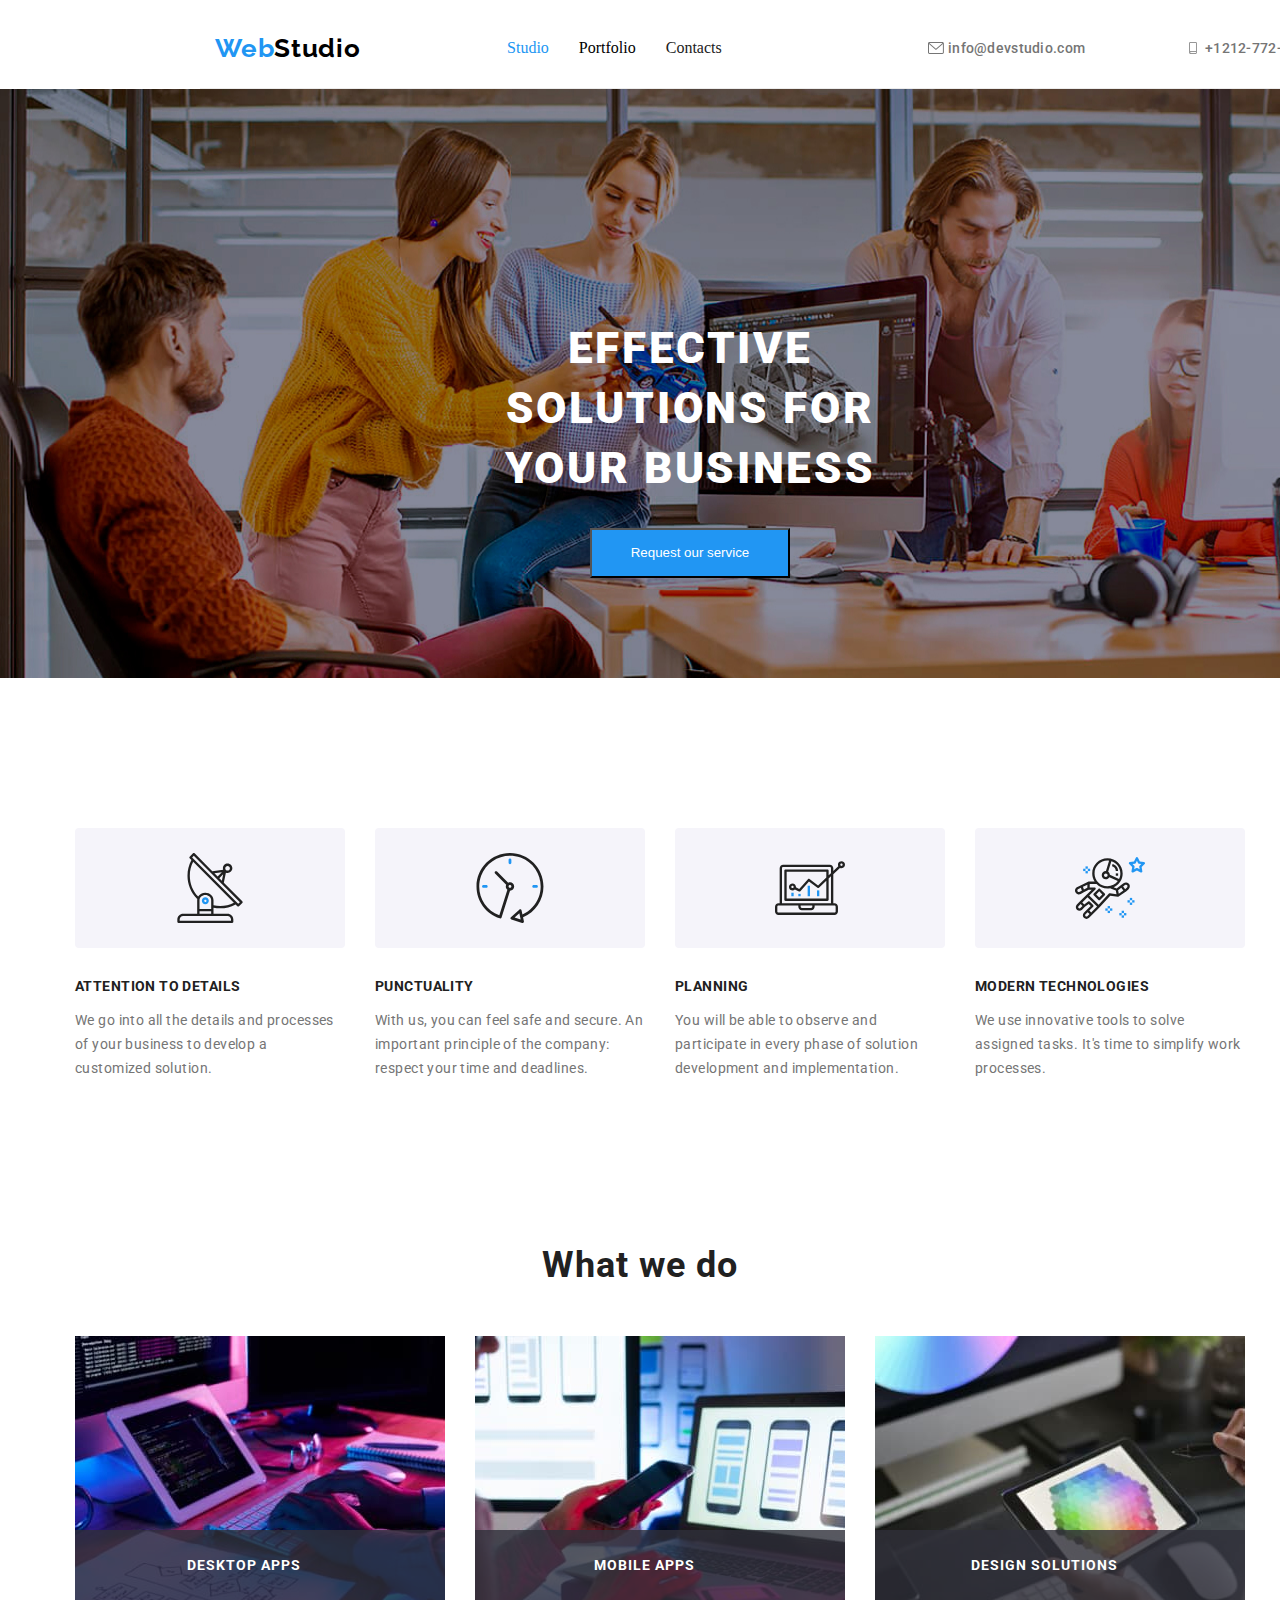
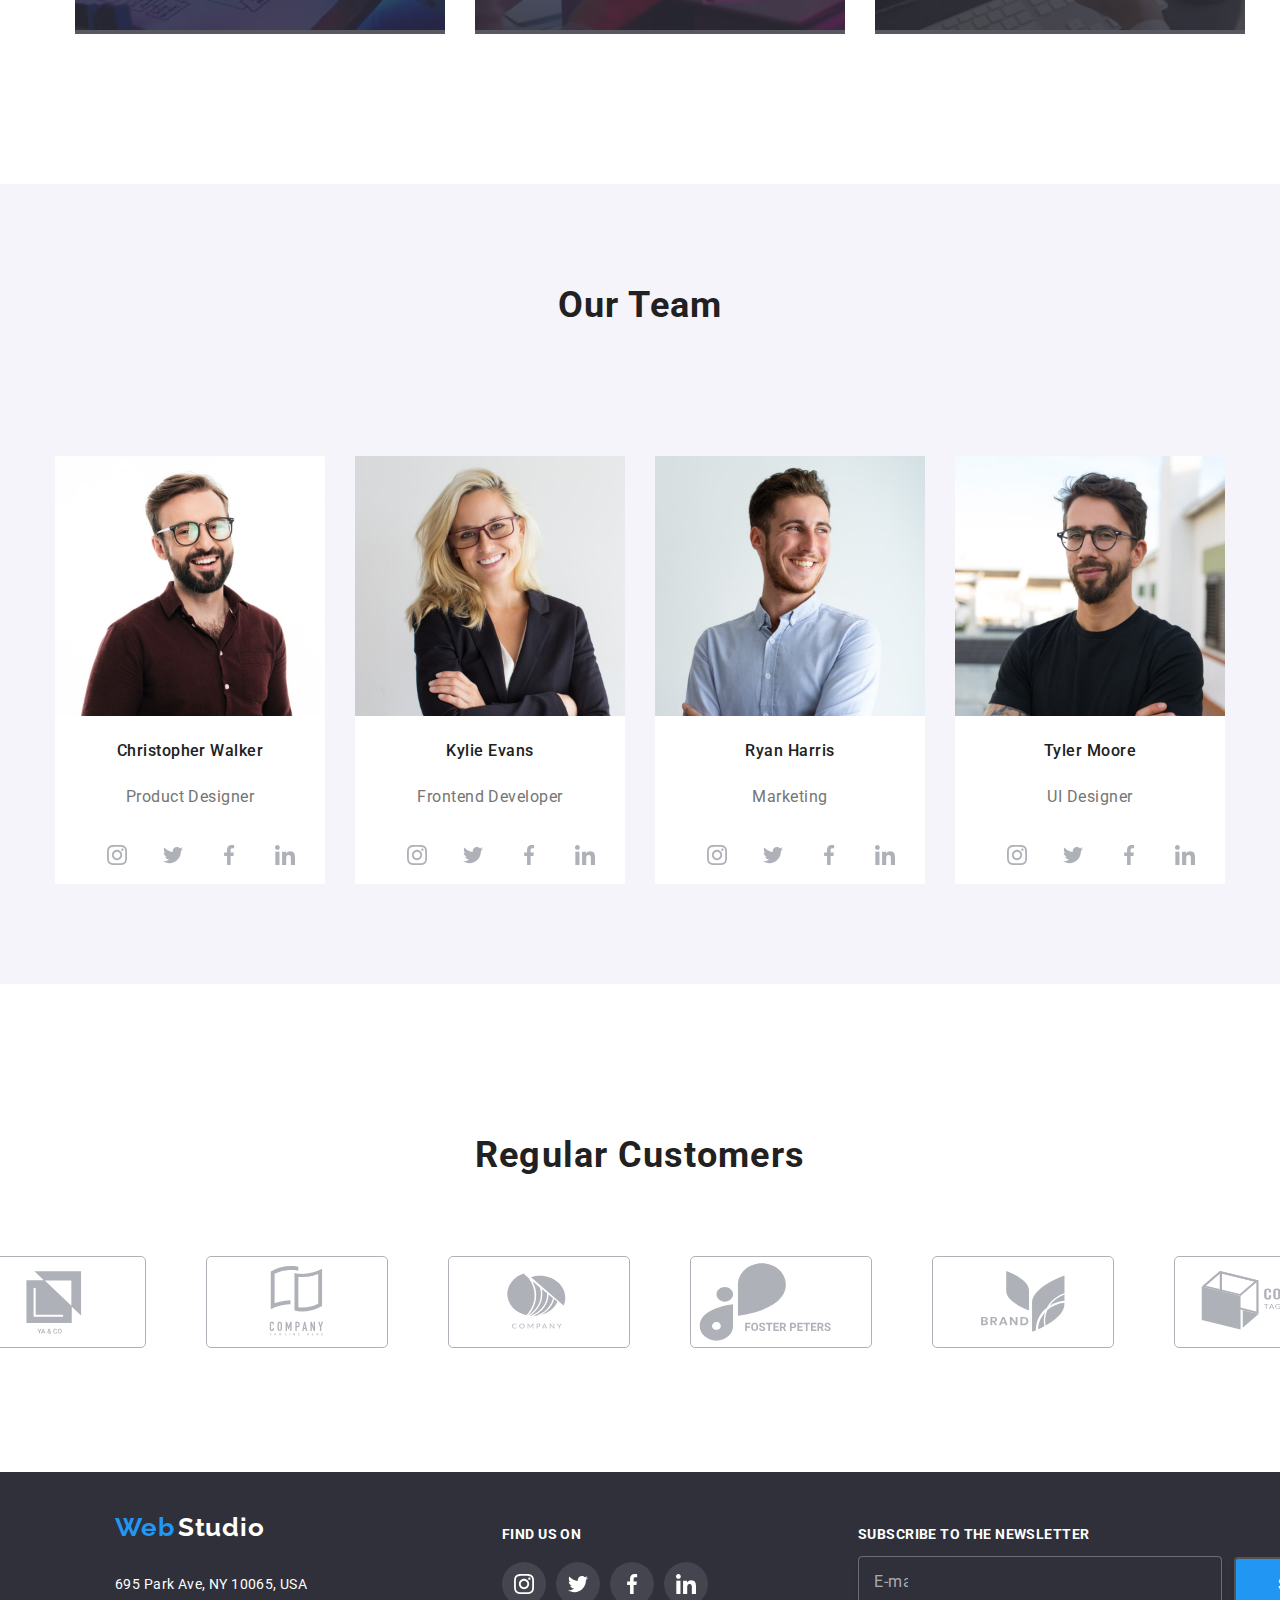
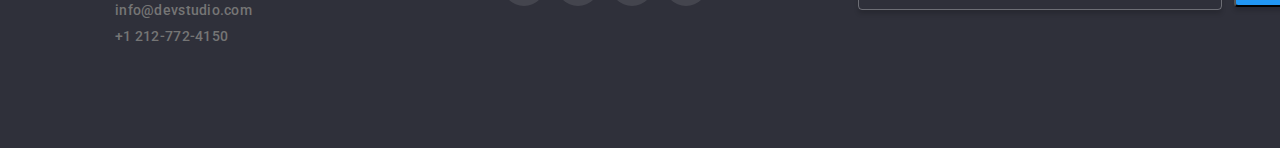
<file: index.html>
<!DOCTYPE html>
<html lang="en">
<head>
    <meta charset="UTF-8">
    <meta name="viewport" content="width=device-width, initial-scale=1.0">
    <title>Studio</title>
    <link rel="preconnect" href="https://fonts.googleapis.com">
    <link rel="preconnect" href="https://fonts.gstatic.com" crossorigin>
    <link href="https://fonts.googleapis.com/css2?family=Raleway:wght@700&family=Roboto:wght@400;500;700;900&display=swap" rel="stylesheet">
    <link rel="stylesheet" href="css/style.css" />
</head>
<body>
   
    <header class="global-header">
        <a class="logo" href="#"
      ><span class="logo-first">Web</span>
    <span class="logo-second">Studio</span></a>
    
       <div class="nav-container">
        <nav class="main-navigation">
            <ul>
                <li><a  href="index.html" class="nav-link current">Studio</a></li>
                <li><a  href="portofolio.html" class="nav-link">Portfolio</a></li>
                <li><a  href="Contacts"class="contact">Contacts</a></li>
            </ul>
        </nav>
        <div >
            <ul class="info-container">
               <div class="style-info">
                <svg class="icon-info">
                    <use href="./symbol-defs.svg#icon-envelope-hover"/>
                </svg>
          <li><a class="info" href="info@devstudio.com" target="_blank">info@devstudio.com</a>
               </div>
            <div class="style-info">
                <svg class="icon-info">
                    <use href="./symbol-defs.svg#icon-smartphone"/>
                </svg>
               <li><a class="info" href="tel:+1212-772-4150">+1212-772-4150</a></li>
            </div>
          </ul>
        </div>
       </div>
    </header>
    <main>
        <section class="sectionone">
            <h1>EFFECTIVE SOLUTIONS FOR YOUR BUSINESS</h1>
            <button data-modal-open class="button-request" type="button">Request our service</button>
        </section>
        <section >
           <ul class="section-second">
            
            <li>
               <div class="feature">
                <svg class="icon">
                    <use href="./symbol-defs.svg#icon-antenna-1"/>
                 </svg>
               </div>
                <div class="feature-text">
                    <h3>ATTENTION TO DETAILS
                    </h3>
                    <p>We go into all the details and processes of your business to develop a customized solution.</p>
                </div>
            </li>
            <li>
                <div class="feature">
                    <svg class="icon">
                        <use href="./symbol-defs.svg#icon-clock-1"/>
                     </svg>
                </div>
                <div class="feature-text">
                    <h3>PUNCTUALITY</h3>
                <p>With us, you can feel safe and secure. An important principle of the company: respect your time and deadlines.</p>
                </div>
            </li>
           <li>
            <div class="feature">
                <svg class="icon">
                    <use href="./symbol-defs.svg#icon-diagram-1"/>
                 </svg>
            </div>
            <div class="feature-text">
                <h3>PLANNING</h3>
            <p>You will be able to observe and participate in every phase of solution development and implementation.</p>
            </div>
           </li>
            <li>
                <div class="feature">
                    <svg class="icon">
                        <use href="./symbol-defs.svg#icon-astronaut-1"/>
                     </svg>
                </div>
                <div class="feature-text">
                    <h3>MODERN TECHNOLOGIES</h3>
                <p>We use innovative tools to solve assigned tasks. It's time to simplify work processes.</p>
                </div>
            </li>
           </ul>
        </section>
        <section>
            <h2>
                What we do </h2>
            <ul class="section-third" >
               <li>
                <div class="thumb">
                    <img src="./images/images1.jpg" alt="Using the computer" width="370"; height="294";/>
                    <p class="label">DESKTOP APPS</p>
                </div>
               </li> 
                <li>
                    <div class="thumb">
                        <img src="./images/images2.jpg" alt="Using the phone" width="370"; height= "294";/>
                        <p class="label">
                            MOBILE APPS
                        </p>
                    </div>
                </li>
               <li> 
                <div class="thumb">
                    <img src="./images/images3.jpg" alt="Uning the tablet" width= "370"; height= "294";/>
                    <p class="label">
                        DESIGN SOLUTIONS
                    </p>
                </div>
               </li>
            </ul>
        </section>
        <section >
           <div class="section-fourth-team">
            <h2 class="section-team">
                Our Team
            </h2>
            <ul class="section-fourth">
               <div class="team">
                <li><img src="./images/Christopher.jpg" alt="Christopher"  width="270";  height="260";/> 
                    <div class="team-text">
                        <h4>Christopher Walker</h4>
                     <h5>Product Designer</h5>
                    </div>
                     <div class="social">
                       <a href="">
                        <svg class="social-networks"> 
                            <use href="./symbol-defs.svg#icon-instagram-2-2" />
                         </svg>
                       </a>
                        <a href="">
                            <svg class="social-networks">
                                <use href="./symbol-defs.svg#icon-twitter-1" />
                             </svg>
                        </a>
                         <a href="">
                            <svg class="social-networks" >
                                <use href="./symbol-defs.svg#icon-facebook-1" />
                             </svg>
                         </a>
                         <a href="">
                            <svg class="social-networks"> 
                                <use href="./symbol-defs.svg#icon-linkedin-1" />
                             </svg>
                         </a>
               </div>
                     </div>
                    </li>
               <div class="team">
                <li>
                    <img src="./images/Kylie.jpg" alt="Kylie"  width="270" ; height="260" ; />
                    <h4>Kylie Evans</h4>
                   <h5>Frontend Developer</h5>
                   <div class="social">
                    <a href="">
                        <svg class="social-networks"> 
                            <use href="./symbol-defs.svg#icon-instagram-2-2" />
                         </svg>
                       </a>
                        <a href="">
                            <svg class="social-networks">
                                <use href="./symbol-defs.svg#icon-twitter-1" />
                             </svg>
                        </a>
                         <a href="">
                            <svg class="social-networks" >
                                <use href="./symbol-defs.svg#icon-facebook-1" />
                             </svg>
                         </a>
                         <a href="">
                            <svg class="social-networks"> 
                                <use href="./symbol-defs.svg#icon-linkedin-1" />
                             </svg>
                         </a>

                 </div>
                   </li>
               </div>
                <div class="team">
                    <li>
                        <img src="./images/Ryan.jpg" alt="Ryan"  width="270" ; height="260";/>
                        <h4>Ryan Harris</h4>
                        <h5>Marketing</h5>
                        <div class="social">
                            <a href="">
                                <svg class="social-networks"> 
                                    <use href="./symbol-defs.svg#icon-instagram-2-2" />
                                 </svg>
                               </a>
                                <a href="">
                                    <svg class="social-networks">
                                        <use href="./symbol-defs.svg#icon-twitter-1" />
                                     </svg>
                                </a>
                                 <a href="">
                                    <svg class="social-networks" >
                                        <use href="./symbol-defs.svg#icon-facebook-1" />
                                     </svg>
                                 </a>
                                 <a href="">
                                    <svg class="social-networks"> 
                                        <use href="./symbol-defs.svg#icon-linkedin-1" />
                                     </svg>
                                 </a>
                         </div>
                        </li>
                </div>
                <div class="team">
                    <li>
                        <img src="./images/Tyler.jpg" alt="Tyler" width="270"; height="260"; />
                        <h4>Tyler Moore</h4>
                        <h5>UI Designer</h5>
                        <div class="social">
                            <a href="#" target="_blank">
                                <svg class="social-networks"> 
                                    <use href="./symbol-defs.svg#icon-instagram-2-2" />
                                 </svg>
                               </a>
                                <a href="#"target="_blank">
                                    <svg class="social-networks">
                                        <use href="./symbol-defs.svg#icon-twitter-1" />
                                     </svg>
                                </a>
                                 <a href="#"target="_blank">
                                    <svg class="social-networks" >
                                        <use href="./symbol-defs.svg#icon-facebook-1" />
                                     </svg>
                                 </a>
                                 <a href="#"target="_blank">
                                    <svg class="social-networks"> 
                                        <use href="./symbol-defs.svg#icon-linkedin-1" />
                                     </svg>
                                 </a>
                                
                         </div>
                        </li>
                </div>
            </ul>
           </div>
        </section>
        <section>
            <h2>
                Regular Customers
            </h2>
            <ul class="regular">
               <li>
                <a  class="regular-hover" href="#" target="_blank">
                    <svg class="regular-customer">
                        <use href="./symbol-defs.svg#icon-Logo" />
                    </svg>
                </a>
               </li>
                <li>
                    <a class="regular-hover" href="#" target="_blank">
                        <svg class="regular-customer">
                            <use href="./symbol-defs.svg#icon-Logo-2" />
                        </svg>
                    </a>
                </li>
                <li>
                    <a class="regular-hover" href="#"target="_blank">
                        <svg class="regular-customer" >
                            <use href="./symbol-defs.svg#icon-Logo-3" />
                        </svg>
                       </a>
                </li>
                <li>
                    <a class="regular-hover" href="#"target="_blank">
                        <svg class="regular-customer">
                            <use href="./symbol-defs.svg#icon-group" />
                        </svg>
                    </a>
                </li>
                <li>
                    <a class="regular-hover" href="#"target="_blank">
                        <svg class="regular-customer">
                            <use href="./symbol-defs.svg#icon-Logo-4" />
                        </svg>
                    </a>
                </li>
                <li>
                    <a class="regular-hover" href="#"target="_blank">
                        <svg class="regular-customer">
                            <use href="./symbol-defs.svg#icon-Logo-5" />
                        </svg>
                    </a>
                </li>
            </ul>
        </section>
        
       
    </main>
    <footer class="footer-style">
        <div class="footer-container">
            <div class="footer-section1">
                <a class="logo" href="#"><span class="logo-first">Web</span>
                    <span class="logo-third">Studio</span></a>
                     <div class="footer-details">
                        <address>
                            <ul class="footer-info">
                                <li> 695 Park Ave, NY 10065, USA</li>
                                <li> <a class="info" href="info@devstudio.com">info@devstudio.com</a></li>
                                <li><a class="info" href="tel:+1 212-772-4150">+1 212-772-4150 </a></li>
                            </ul>
                           
                        </address>
                     </div>
            </div>
            <div class="footer-section2">
                <h3>
                    FIND US ON
                </h3>
           <div class="footer-svg">
            <a href="#" target="_blank">
                <svg width="20" height="20"> 
                    <use href="./symbol-defs.svg#icon-instagram-2" />
                 </svg>
            </a>
            <a href="#" target="_blank">
                <svg width="20" height="20">
                    <use href="./symbol-defs.svg#icon-twitter-1" />
                 </svg>
            </a>
            <a href="#" target="_blank">
                <svg width="20" height="20" >
                    <use href="./symbol-defs.svg#icon-facebook-1" />
                 </svg>
            </a>
            <a href="#" target="_blank" >
                <svg width="20" height="20"> 
                    <use href="./symbol-defs.svg#icon-linkedin-1" />
                 </svg>
            </a>
           </div>
            </div>
            <div class="subscribe">
                <h3>Subscribe to the newsletter</h3>
             <div class="section-subscribe">
                <label class="label-subscribe" for="e-mail"></label>
             </div>
               <div class="subscribe-input"> 
                <input class="text-subscribe" type="text" name="e-mail" id="e-mail" placeholder="   E-mail"/>
        
            </div>
             
            </div>
            <div class="button-subscribe-style">
                <button class="button-subscribe" type="button" >Subscribe 
                    <svg  class="icon-send">
                    <use href="./symbol-defs.svg#icon-send" />
                </svg></button>
              
            </div>
        </div>
    </footer>
    <!--Request our service Modal-->
    <div class="modal is-hidden" data-modal>
        
        <div class="modal-content">
            <h4>Leave your information and we'll call you back</h4>
             <svg class="close-btn" data-modal-close>
              <use href="./symbol-defs.svg#icon-close" />
             </svg>
             <form action="" method="get" autocomplete="off" class="contact-form">
           <div class="form-section">
            <label class="form-label" for="name">Name</label>
           <div class="input-container">
            <input class="text-field" type="text" name="name" id="name" Request/>
            <svg width="18" height="18">
                <use href="./symbol-defs.svg#icon-person"></use>
            </svg>
           </div>
           </div>
           <div class="form-section">
            <label class="form-label" for="Telephone">Telephone</label>
            <div class="input-container">
                <input class="text-field" type="number" name="Telephone" id="Telephone" />
            <svg width="18" height="18">
              <use href="./symbol-defs.svg#icon-phone"></use>
            </svg>
            </div>
           </div>
           <div class="form-section">
            <label class="form-label" for="E-mail">E-mail</label>
            <div class="input-container">
                <input class="text-field" type="text" name="E-mail" id="E-mail"/>
            <svg width="18" height="18">
                <use href="./symbol-defs.svg#icon-email"></use>
            </svg>
            </div>
           </div>
           <div class="input-container">
            <label class="form-label" for="Comments">Comments</label>
            <textarea placeholder="Enter the text"></textarea>
           </div>
           <div class="input-container terms-and-conditions-container">
            <input class="terms-and-conditions-check"
              type="checkbox"
              name="terms-and-conditions-check"
              id="terms-and-conditions-check"
              value="Checked"
            />
            <label
              class="terms-and-conditions-label"
              for="terms-and-conditions-check"
            >
              <svg class="icon-checkbox">
                <use href="./symbol-defs.svg#icon-checkbox"></use>
              </svg>
              <span>
                I agree with the letter and accept the
                <a href="#">Terms and Conditions</a>
              </span>
            </label>
          </div>
             <button class="button-send" type="button">Send</button>
            
             </form>
        </div> 
        
   </div>
    <script src="./js/modal.js">

    </script>
</body>
</html>
</file>
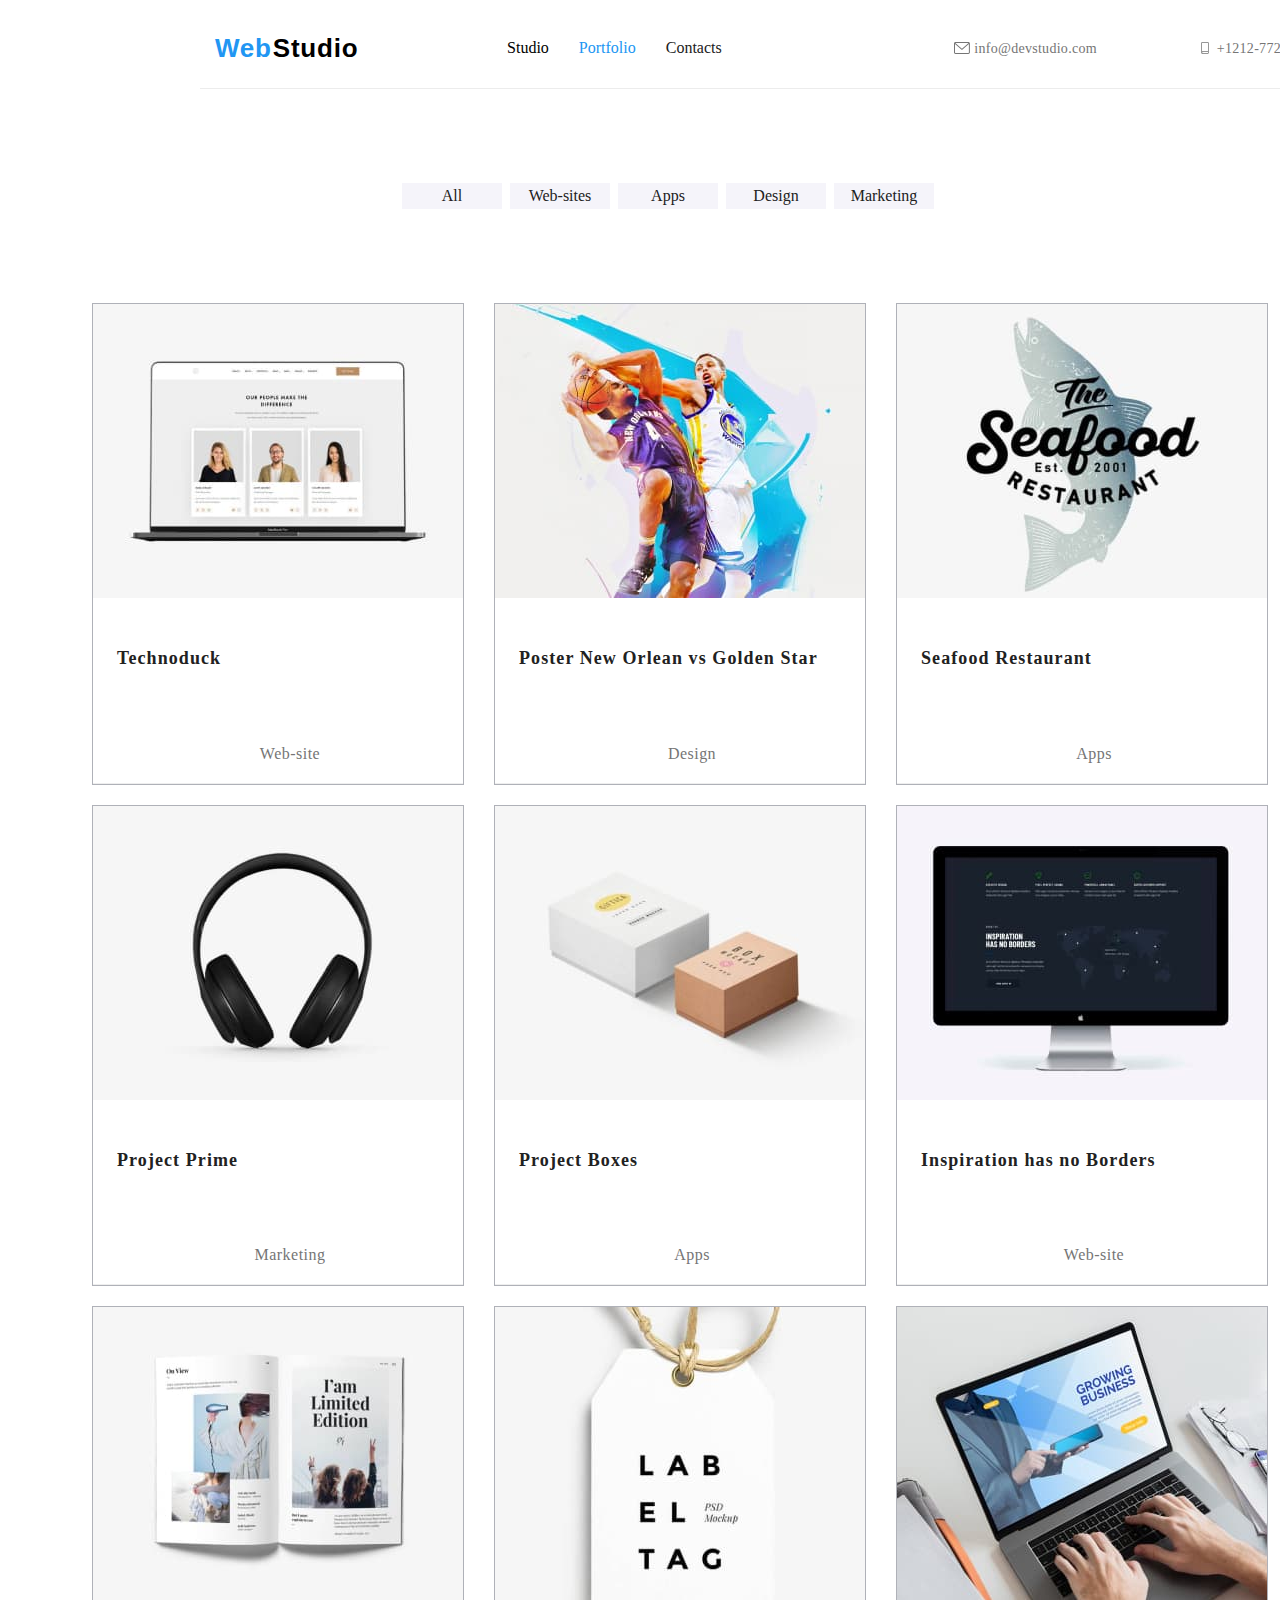
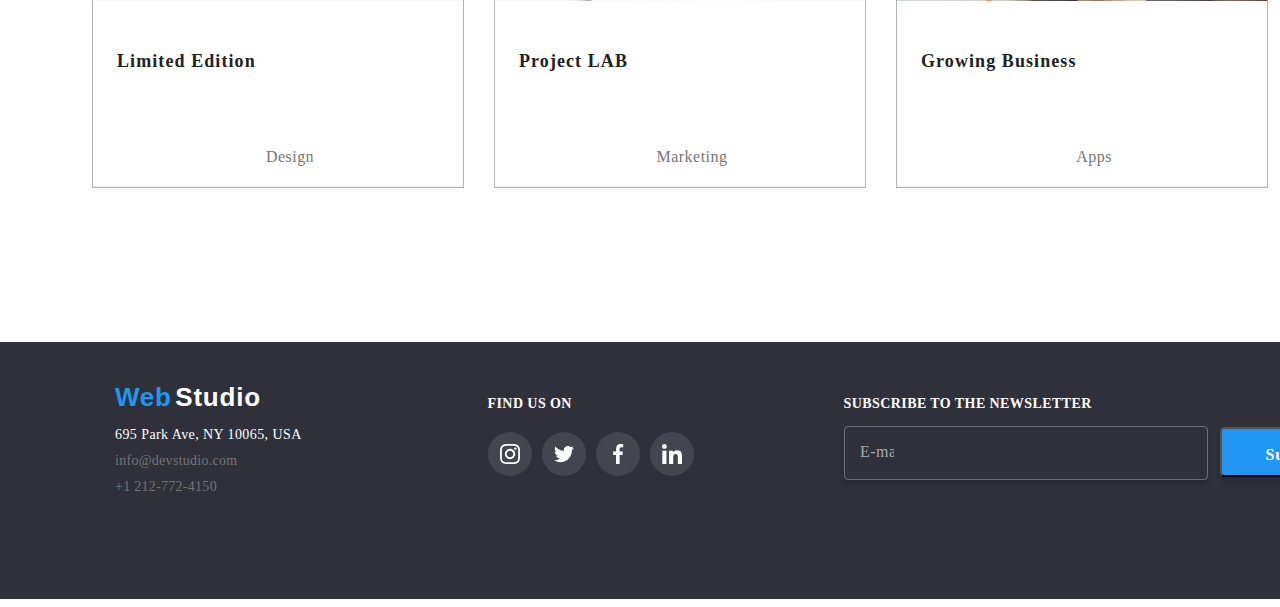
<file: portofolio.html>
<!DOCTYPE html>
<html lang="en">
<head>
    <meta charset="UTF-8">
    <meta name="viewport" content="width=device-width, initial-scale=1.0">
    <title>Portofolio</title>
    <link rel="stylesheet" href="css/style.css" />
</head>
<body>
    <header class="global-header">
            <a class="logo" href="#"
      ><span class="logo-first">Web</span>
    <span class="logo-second">Studio</span></a>
    
       <div class="nav-container">
        <nav class="main-navigation">
            <ul>
                <li><a  href="index.html" class="nav-link">Studio</a></li>
                <li><a  href="portofolio.html" class="nav-link current">Portfolio</a></li>
                <li><a  href="Contacts"class="contact">Contacts</a></li>
            </ul>
        </nav>
        <div >
            <ul class="info-container">
            <div class="style-info">
                <svg class="icon-info">
                    <use href="./symbol-defs.svg#icon-envelope"/>
                </svg>
              <li><a class="info" href="info@devstudio.com" target="_blank">info@devstudio.com</a>
            </div>
           <div class="style-info">
            <svg class="icon-info">
                <use href="./symbol-defs.svg#icon-smartphone"/>
            </svg>
           <li><a class="info" href="tel:+1212-772-4150">+1212-772-4150</a></li>
           </div>
          </ul>
        </div>
       </div>
    
    </header>
    <main>
        
            <div class="portofolio">
                <ul class="buttons-portofolio">
                    <li><button class="buttons" type="button">All</button></li>
                    <li><button  class="buttons"type="button">Web-sites</button></li>
                    <li><button  class="buttons"type="button">Apps</button></li>
                    <li><button  class="buttons"type="button">Design</button></li>
                    <li><button  class="buttons"type="button">Marketing</button></li>
                </ul>
            
            
            <section >
                    
                      <ul class="images">
                       
                        <li>
                            <div class="portofolio-card">
                              <div class="box">
                                <img src="./images/Web-site-1.jpg" alt="Technoduck" width="370"; height="294"; />
                                <div class="overlay">
                                 <p>
                                    Technoduck is a state-of-the-art coronavirus distribution platform. Companies use this platform for digital espionage and attacks on competitors' secure servers.
                                
                                 </p>
                                </div>
                              </div>
                                <div class="portofolio-text">
                                    <h6>Technoduck</h6>
                                <h5>Web-site</h5>
                                </div>
                            </div>
                           <div>
                
                        </li>
                        <li>
                            <div class="portofolio-card">
                                <div class="box">
                                    <img src="./images/Design-1.jpg" alt="Poster New Orlean vs Golden Star" width="370"; height="294"; />
                                    <div class="overlay"> </div>
                                </div>
                            <div class="portofolio-text">
                                <h6> Poster New Orlean vs Golden Star </h6>
                            <h5>Design</h5>
                            </div>
                            </div>
                        </li>
                    
                        <li>
                           <div class="portofolio-card">
                           <div class="box"> <img src="./images/Apps-1.jpg" alt="Seafood Restaurant" width="370"; height="294"; />
                            <div class="overlay"> </div>
                        </div>
                            <div class="portofolio-text">
                                <h6>Seafood Restaurant</h6>
                            <h5>Apps</h5>
                            </div>
                           </div>
                        </li>
                        <li>
                            <div class="portofolio-card">
                            <div class="box">
                                <img src="./images/Marketing-1.jpg" alt="Project Prime" width="370"; height="294"; />
                                <div class="overlay"> </div>
                            </div>
                            <div class="portofolio-text">
                             <h6>Project Prime</h6>
                             <h5>Marketing</h5>
                            </div>
                            </div>
                         </li>
                     
                         <li>
                             <div class="portofolio-card">
                                <div class="box">
                                    <img src="./images/Apps-2.jpg" alt="Project Boxes" width="370"; height="294"; />
                                    <div class="overlay"> </div>
                                </div>
                             <div class="portofolio-text">
                                 <h6>Project Boxes</h6>
                             <h5>Apps</h5>
                             </div>
                             </div>
                         </li>
                     
                         <li>
                             <div class="portofolio-card">
                                <div class="box">
                                    <img src="./images/Web-site-2.jpg" alt="Inspiration has no Borders" width="370"; height="294"; />
                                    <div class="overlay"> </div>
                                </div>
                             <div class="portofolio-text">
                                 <h6>Inspiration has no Borders</h6>
                             <h5>Web-site</h5>
                             </div>
                             </div>
                         </li>
                         <li>
                            <div class="portofolio-card">
                                <div class="box">
                                    <img src="./images/Design-2.jpg" alt="Limited Edition" width="370"; height="294"; />
                                    <div class="overlay"> </div>
                                </div>
                           <div class="portofolio-text">
                            <h6>Limited Edition</h6>
                            <h5>Design</h5>
                           </div>
                            </div>
                        </li>
                   
                        <li>
                           <div class="portofolio-card">
                            <div class="box">
                                <img src="./images/Marketing-2.jpg" alt="Project LAB"  width="370"; height="294"; />
                                <div class="overlay"> </div>
                            </div>
                            <div class="portofolio-text">
                                <h6>Project LAB</h6>
                            <h5>Marketing</h5>
                            </div>
                           </div>
                        </li> 
                   
                        <li>
                            <div class="portofolio-card">
                                <div class="box">
                                    <img src="./images/Apps-3.jpg" alt="Growing Business"  width="370"; height="294"; />
                                    <div class="overlay"> </div>
                                </div>
                            <div class="portofolio-text">
                                <h6>Growing Business</h6>
                            <h5>Apps</h5>
                            </div>
                            </div>
                        </li>
                      </ul>
                  
            </section>
            </div>
    </main>
    <footer class="footer-style">
        <div class="footer-container">
            <div class="footer-section1">
                <a class="logo" href="#"><span class="logo-first">Web</span>
                    <span class="logo-third">Studio</span></a>
                      <address>
                          <ul class="footer-info">
                              <li> 695 Park Ave, NY 10065, USA</li>
                              <li> <a class="info" href="info@devstudio.com">info@devstudio.com</a></li>
                              <li><a class="info" href="tel:+1 212-772-4150">+1 212-772-4150 </a></li>
                          </ul>
                         
                      </address>
            </div>
            <div class="footer-section2">
                <h3>
                    FIND US ON
                </h3>
           <div class="footer-svg">
            <a href="">
                <svg width="20" height="20"> 
                    <use href="./symbol-defs.svg#icon-instagram-2" />
                 </svg>
            </a>
            <a href="">
                <svg width="20" height="20">
                    <use href="./symbol-defs.svg#icon-twitter-1" />
                 </svg>
            </a>
            <a href="">
                <svg width="20" height="20" >
                    <use href="./symbol-defs.svg#icon-facebook-1" />
                 </svg>
            </a>
            <a href="">
                <svg width="20" height="20"> 
                    <use href="./symbol-defs.svg#icon-linkedin-1" />
                 </svg>
            </a>
           </div>
            </div>
            <div class="subscribe">
                <h3>Subscribe to the newsletter</h3>
             <div class="section-subscribe">
                <label class="label-subscribe" for="e-mail"></label>
             </div>
               <div class="subscribe-input"> 
                <input class="text-subscribe" type="text" name="e-mail" id="e-mail" placeholder="   E-mail"/>
        
            </div>
             
            </div>
            <div class="button-subscribe-style">
                <button class="button-subscribe" type="button" >Subscribe 
                    <svg  class="icon-send">
                    <use href="./symbol-defs.svg#icon-send" />
                </svg></button>
              
            </div>
        </div>
    </footer>
</body>
</html>
</file>
<file: css/style.css>
:root {
  --link-color: #212121;
  --heading-font-family: "Roboto", sans-serif;
  --font-family: "Raleway", sans-serif;
  --highlight-color: #2196f3;
  --transition: 250ms cubic-bezier(0.4, 0, 0.2, 1);
}
.global-header {
  background-color: #ffffff;
  font: var(--heading-font-family);
  text-decoration: none;
  display: flex;
  align-items: center;
  width: 1200px;
  justify-content: space-between;
  padding-left: 15px;
  padding-top: 15px;
  padding-bottom: 15px;
  padding-right: 15px;
  margin-left: 200px;
  margin-right: 200px;
  border-bottom: 1px solid #ececec;
  
  .logo {
    
    width: 154px;
    height: 31px;
    font-family: var(--font-family);
    font-size: 26px;
    font-style: normal;
    font-weight: 700;
    line-height: normal;
    letter-spacing: 0.78px;
    text-decoration: none;
    
    
    .logo-first {
      color: #2196f3;
      font-family: var(--font-family);
      font-weight: 700;
    }
    .logo-second {
      color: #000;
      margin-left:-7px;
    }
    
  }
}
.logo-first {
  color: #2196f3;
  font-family: var(--font-family);
      font-weight: 700;
}
.logo-third{
  color:#fff;
}
.logo-second {
  color: #000;
}
span{
  align-items: center;
  width: 154px;
  height: 31px;
  font-family: var(--font-family);
  font-size: 26px;
  font-style: normal;
  font-weight: 700;
  line-height: normal;
  letter-spacing: 0.78px;
  text-decoration: none;
}
.global-header .main-navigation ul{
  display: flex;
  width: 150px;
  justify-content: space-evenly;
  align-items: center;
  gap:30px;
}
.global-header .main-navigation a:hover {
  color: #2196f3;
}
.nav-container{
  display: flex;
  align-items: center;
  width: 80%;
  justify-content: space-between;
  margin-left: 100px;
}
/* a:hover {
  text-decoration: none;
  font-size: 18px;
  width: 60px;
  height: 42px;
  top: 32px;
  left: 453px;
  font: var(--heading-font-family);
  font-weight: 500;
  size: 14px;
} */
body{
  margin-left:0px;
  margin-right:0px ;
}

h1 {
  color: #fff;
  text-align: center;
  font-family: "Roboto";
  font-size: 44px;
  font-style: normal;
  font-weight: 900;
  line-height: 60px;
  letter-spacing: 2.64px;
  text-transform: uppercase;
  
}
h2 {
  color: #212121;
  text-align: center;
  font-family: "Roboto";
  font-size: 36px;
  font-style: normal;
  font-weight: 700;
  line-height: normal;
  letter-spacing: 1.08px;
  margin-top: 150px;
}

h3 {
  color: #212121;
  font-family: "Roboto";
  font-size: 14px;
  font-style: normal;
  font-weight: 700;
  line-height: normal;
  letter-spacing: 0.42px;
  text-transform: uppercase;
}
h4 {
  color: #212121;
  text-align: center;
  font-family: "Roboto";
  font-size: 16px;
  font-style: normal;
  font-weight: 500;
  line-height: normal;
  letter-spacing: 0.48px;
}
h5 {
  color: #757575;
  text-align: center;
  font-family: "Roboto";
  font-size: 16px;
  font-style: normal;
  font-weight: 400;
  line-height: normal;
  letter-spacing: 0.48px;
}
p {
  color: #757575;
  font-family: "Roboto";
  font-size: 14px;
  font-style: normal;
  font-weight: 400;
  line-height: 24px;
  letter-spacing: 0.42px;
}
h6{
 color: #212121;
font-family: "Roboto";
font-size: 18px;
font-style: normal;
font-weight: 700;
line-height: 36px; 
letter-spacing: 1.08px;
}


.sectionone {
  background: #2f303a;
  text-align: center;
  box-sizing: border-box;
  padding: 200px 350px 100px 450px;
  background-image:url("../images/sectionone-images.jpg");
  
  
}
.button-request {
  background-color: #2196f3;
  color: #ffffff;
  width: 200px;
  height: 50px;
  top: 430px;
  left: 700px;
  margin-top: 20px;
  margin: 0px;

}
.button-request:hover {
  color: #ffffff;
  background-color: #188ce8;
}

.box{
  position: relative;
  width: 370px;
  height: 294px;
 overflow: hidden;
}
.overlay{
  position: absolute;
  top:0;
  left:0;
  width: 100%;
  height: 100%;
  background-color:#2196F3E5;
  transform: translateY(100%);
  transition: var(--transition);
}
.box:hover .overlay{
  transform: translateY(0);
}
.overlay p {
  font-weight: 400;
  font-size: 18px;
  line-height: 28px;
  letter-spacing: 3%;
  color: #fff;
  height: 140px;
  padding: 45px 40px 91px 24px;
  text-align: left;
 
}
.overlay code {
  display: inline-block;
  padding: 2px 4px;
  border-radius: 2px;
  background-color: #fff;
  color: #2a2a2a;}
a{
    text-decoration:none;
    color: #000;

}
ul {
  list-style-type: none;
  color:#fff;
}
ul{
margin-block-start: 1em;
margin-block-end: 1em;
margin-inline-start: 0px;
margin-inline-end: 0px;
padding-inline-start: 40px;
}
.contact {
  color: #212121;
  font: "Roboto";
  font-weight: 500;
  width: 59px;
  height: 16px;
 
}

footer {
  background-color: #2f303a;
  text-decoration: none;
}
address {
  color: #fff;
  font-family: "Roboto";
  font-size: 14px;
  font-style: normal;
  font-weight: 400;
  line-height: normal;
  letter-spacing: 0.42px;
  box-sizing: border-box;
  
}
.info {
  color: #757575;
  font-family: "Roboto";
  font-size: 14px;
  font-style: normal;
  font-weight: 500;
  line-height: normal;
  letter-spacing: 0.28px;
  justify-content:space-between;
  margin-right: 100px;
}
.style-info a:hover{
  fill: #2196F3;
}

.current {
  color: var(--highlight-color);
}
.buttons {
  font-size: 16px;
  font-weight: 500;
  line-height: 1.85px;
  color: #212121;
  background-color: #f5f4fa;
  height: 26px;
  top: 174px;
  left: 614px;
  cursor: pointer;
  font-family: inherit;
  border: none;
  min-width: 100px;
 
  
}
.buttons:hover{
  box-shadow: 1px 4px 6px 0px rgba(0,0,0,0.25),
  0px 4px 4px 0px rgba(0,0,0,0.15),
  0px 1px 1px 0px rgba(0,0,0,0.12);;
}
.buttons:hover,
.buttons:focus {
  color: #ffffff;
  background-color: #2196f3;
  
}
.section-second{
  display: flex;
  justify-content: center;
  gap:30px;
  margin-left:215px;
  margin-right: 215px;
  margin-top:150px;
}
.section-third{
  justify-content: center;
  display: flex;
  align-items: center;
  gap:30px;
  margin-top: 50px;
  
}
.section-team{
  padding-top: 100px;
}
.section-fourth-team{
  background-color: #F5F4FA;
}
.section-fourth h2 {
  color: #212121;
text-align: center;
font-family: Roboto;
font-size: 36px;
font-style: normal;
font-weight: 700;
line-height: normal;
letter-spacing: 1.08px;
}
.section-fourth{
  
  display: flex;
  align-items: center;
  justify-content: center;
  gap:30px;
  box-sizing: border-box;
  padding: 100px;
  margin:0px;
}
.info-container{
  display: flex;
  
}
.images{
  padding-top: 94px;
  margin: auto;
  width: 1200px;
  display: flex;
  justify-content: center;
  flex-wrap:wrap;
  column-gap: 30px;
}
.portofolio-card:hover{
 box-shadow: 1px 4px 6px 0px rgba(0,0,0,0.16),
 0px 4px 4px 0px rgba(0,0,0,0.06),
 0px 1px 1px 0px rgba(0,0,0,0.12);
}
.portofolio{
  margin: auto;
  width: 1200px;
  padding-left: 15px;
  padding-right: 15px;
  padding-top: 94px;
  padding-bottom: 94px;
}
.portofolio-card{
  width: 370px;
  background-color: #fff;
  border: 1px solid #AFB1B8;
  list-style: none;
  margin-bottom: 20px;
}
.portofolio-text{
  display: flex;
  flex-direction: column;
  padding-left: 24px;
  border-bottom: 1px solid #eee;
}
.portofolio-text span{
  margin-bottom: 4px;
}
.portofolio-text h5{
  margin-bottom: 20px;
}
.buttons-portofolio{
  display: flex;
  justify-content: space-between;
  align-items: center;
  width: 516px;
  margin: auto;
  column-gap: 8px;
}
.icon{
  width: 70px;
  height: 70px;
 box-sizing: border-box;
 

}
.feature{
  display: flex;
  justify-content: center;
  background-color: #F5F4FA;
  padding: 25px 100px;
  border-radius: 4px;
}
.feature-text h3{
  margin-bottom: 10px;
  margin-top: 30px;
}
.social a{
  display: flex;
  justify-content: center;
  align-items: center;
  padding: 12px;
  fill:#AFB1B8;
}
 .social a:hover{
  width: 44px;
  background-color: #2196F3;
  fill:#fff;
  border-radius: 50%;
 
} 
.social{
  display: flex;
  justify-content: space-between;
  align-items: center;
  column-gap: 12px;
  padding-bottom: 30px;
  padding-left: 40px;
  padding-right: 40px;
}
.social-networks{
  width: 20px;
  height: 20px;
}
.team:hover{
  box-shadow: 1px 4px 6px 0px rgba(0,0,0,0.16),
  0px 4px 4px 0px rgba(0,0,0,0.06),
  0px 1px 1px 0px rgba(0,0,0,0.12);
 }
.team{
  width: 270px;
  height: 428px;
  flex-shrink: 0;
  background-color: #fff;
}
.regular a{
  
  width: 64px;
  height: 64px;
  flex-shrink: 0;

}

.regular{
  fill:#AFB1B8;
  display: flex;
 justify-content: center;
 gap:60px;
  align-items: center;
  border-radius: 4px;
  flex-shrink: 0;
  padding-top:50px;
  padding-bottom:80px;
}
.regular-customer{
  border: 1px solid #AFB1B8;
  border-radius: 5px;
  list-style: none;
  width: 170px;
  height: 80px;
  flex-shrink: 0;
  padding: 5px;
  
}
.regular-hover:hover{
  fill: #2196F3;
}
.footer-style{
  font-weight: 400;
  font-size: 14px;
  line-height: 1.17;
  margin: 0;
}
.footer-container{
  display: flex;
  flex-direction: row;
   margin-top: 40px;
}
.footer-section2{
  display: flex;
  flex-direction: column;
  padding-left: 94px;
  padding-top:40px;
  padding-left:150px ;
}
.footer-container .footer-section1{
  display: flex;
  padding-left: 15px;
  flex-direction: column;
  margin-left: 100px;
  padding-top: 40px;
  padding-bottom: 90px;
}
.footer-details {
  display: flex;
  flex-direction: column;
  row-gap: 12px;
  margin-top: 20px;
}
.footer-section2 h3{
  color:#fff;
  font-family: "Roboto";
  font-size: 14px;
  font-style: normal;
  font-weight: 700;
  line-height: normal;
  letter-spacing: 0.42px;
  text-transform: uppercase;
  margin-bottom: 20px;
 

}
.footer-section2 .footer-svg{
  display: flex;
  flex-direction: row;
  align-items: flex-start;
  column-gap: 10px;
}
.footer-svg a{
  padding: 12px;
  display: flex;
  align-items:center ;
  fill:#fff;
  background-color: #FFFFFF1A;
  border-radius: 50%;
}
.footer-svg a:hover {
  background-color: #2196F3;
}
.icon-info{
  fill:#757575;
  width: 16px;
  height: 11.996px;
  flex-shrink: 0;
}
.style-info{
  display: flex;
  justify-content: space-between;
  align-items: center;
  column-gap: 4px;
}
.icon-info:hover{
  fill: #2196F3;
}
.footer-info{
  padding: 0;
  display: flex;
  flex-direction: column;
  gap:10px;
  justify-content: center;
}
/* Animation*/
@keyframes OpenModal{
  from{
    opacity: 0;
  }
  to{
    opacity: 1;
  }
}
@keyframes CloseModal{
  from{
    opacity: 1;
  }
  to{
    opacity: 0;
  }
}
.modal-content{
  animation-name: OpenModal;
  animation-duration: 2s;
  animation-delay: 0.5s;
}
.is-hidden{
  animation-name: CloseModal;
  animation-duration: 4s;
  animation-delay: 0.5s;
}
.modal{
  position: fixed;
  width: 500px;
  flex-shrink: 0;
  background: rgba(0, 0, 0, 0.2);
  top: 0;
  left:0;
  display: flex;
  justify-content: center;
  align-items:center ;
  border: 1px solid  rgba(0, 0, 0, 0.1);
  opacity: 1;
  margin-left: 600px;
  margin-top: 200px;
}
.modal-content{
  background-color: #fff;
  padding: 40px;
  width: 528px;
  height: 581px;

}
.close-btn{
 cursor: pointer;
  position: absolute;
  top:14px;
  right:14px;
  width: 18px;
height: 18px;
border:1px solid rgba(0, 0, 0, 0.1) ;

border-radius:50% ;
flex-shrink: 0;
}

.is-hidden{
  visibility: hidden;
  cursor: pointer;
}

.thumb{
  position: relative;
  overflow: hidden;
}
.thumb .label{
  position: absolute;
  bottom: 0;
  right: 0;
  margin: 0;
  padding: 8px 16px;
  border-bottom-left-radius: 4px;
  height: 50px;
  width: 370px;
  padding-top: 27px;
  padding-bottom: 27px;
  text-align: center;
  text-transform: uppercase;
  font-size: 'Roboto';
  font-weight: bold;
  font-size: 14px;
  letter-spacing: 1px;
  line-height: 16.41px;
  background-color: rgba(47, 48, 58, 0.8);
  color:#fff;
}

.contact-form{
  display: flex;
  flex-direction: column;
  gap:10px;
}
.input-container{
  cursor: pointer;
  display: flex;
  flex-direction: column;
  gap:4px;
  position: relative;
}
.text-field, textarea{
  height: 20px;
  border-radius: 5px;
   border: 1px solid rgba(33, 33, 33, 0.2);
  outline: none;
  transition: border 0.5s;
}

.input-container svg{
  position: absolute;
  top: calc(50% - 9px);
  left:12px;
}
.text-field:hover, textarea:hover{
  cursor: pointer;
}
.text-field:focus, textarea:focus{
  border: 1px solid rgba(33, 150, 243, 1);
}
.text-field:focus + svg{
  fill:rgba(33, 150, 243, 1);
}
.text-field{
  padding:11px 12px 11px 42px ;
}
textarea{
   height: 120px;
   padding: 12px 16px;

}
textarea::placeholder{
color: rgba(117, 117, 117, 0.50);
font-family: 'Roboto';
font-size: 14px;
font-style: normal;
font-weight: 400;
line-height: normal;
letter-spacing: 0.14px;
}
.form-label{
  color: #757575;
font-family: 'Roboto';
font-size: 12px;
font-style: normal;
font-weight: 400;
line-height: normal;
letter-spacing: 0.12px;
}
.input-container span{
  color: #757575;
  font-family: Roboto;
  font-size: 14px;
  font-style: normal;
  font-weight: 400;
  line-height: 24px; /* 171.429% */
  letter-spacing: 0.42px;
}
.input-container a{
  color: #2196F3;
font-family: Roboto;
font-size: 14px;
font-style: normal;
font-weight: 400;
line-height: 24px;
letter-spacing: 0.42px;
text-decoration-line: underline;
}
.terms-and-conditions-container {
  position: relative;
  display: flex;
  flex-direction: row;
  justify-content: center;
  gap: 8px;
  cursor: pointer;
  padding-top: 20px;
  padding-bottom: 30px;
}
.terms-and-conditions {
  display: flex;
  flex-direction: row;
  gap: 8px;
}

.terms-and-conditions-label span {
  font-family: 'Roboto';
  font-size: 14px;
  font-weight: 400;
  line-height: 24px;
  letter-spacing: 0.03em;
  color: #757575;
}

.terms-and-conditions-label span a {
  color: #2196f3;
}

.terms-and-conditions-label svg {
  width: 13px;
  height: 13px;
  position: absolute;
  top: 23px;
  left:18.5px;
}
.terms-and-conditions-check{
  width: 13px;
  height: 13px;
  accent-color: #188ce8;
  margin-left: 13px;
  padding: 20px;
}
 .terms-and-conditions-check:not(:checked) {
  visibility: hidden;
}

.terms-and-conditions-check:checked + label > svg {
  display: none;
} 
.button-send{
width: 200px;
height: 50px;
flex-shrink: 0;
border-radius: 4px;
background: #2196F3;
color: #FFF;
font-family: Roboto;
font-size: 16px;
font-style: normal;
font-weight: 700;
line-height: 30px; /* 187.5% */
letter-spacing: 0.96px;
align-items: flex-start;
text-align: center;
margin-left: 120px;
margin-top: -20px;
}
.modal-content h4{
  width:440px;
  color: #212121;
text-align: center;
font-family:'Roboto';
font-size: 20px;
font-style: normal;
font-weight: 700;
line-height: normal;
letter-spacing: 0.6px;
}
.subscribe h3{
  color: #FFF;
font-family: Roboto;
font-size: 14px;
font-style: normal;
font-weight: 700;
line-height: normal;
letter-spacing: 0.42px;
text-transform: uppercase;
}
.text-subscribe{
  width: 358px;
height: 50px;
flex-shrink: 0;
  border-radius: 4px;
border: 1px solid rgba(255, 255, 255, 0.30);
background: rgba(33, 150, 243, 0.00);
box-shadow: 0px 4px 4px 0px rgba(0, 0, 0, 0.15);
}
.text-subscribe::placeholder{
display: flex;
width: 47px;
height: 20px;
flex-direction: column;
justify-content: center;
flex-shrink: 0;
color: rgba(255, 255, 255, 0.60);
font-family: Roboto;
font-size: 16px;
font-style: normal;
font-weight: 400;
line-height: 20px; /* 125% */
letter-spacing: 0.48px;
}
.subscribe{
  display: flex;
  flex-direction: column;
  padding-left: 94px;
  padding-top:40px;
  padding-left:150px ;
}
.button-subscribe{
  width: 200px;
  height: 50px;
  flex-shrink: 0;
  border-radius: 4px;
background: #2196F3;
box-shadow: 0px 4px 4px 0px rgba(0, 0, 0, 0.15);
color: #FFF;
text-align: center;
font-family: 'Roboto';
font-size: 16px;
font-style: normal;
font-weight: 700;
line-height: 30px; /* 187.5% */
letter-spacing: 0.96px;
margin: 0;
}
.button-subscribe-style{
  display: flex;
  flex-direction: column;
   padding-left: 12px;
   padding-top:85px;
}
.icon-send{
  width: 17px;
  height: 17px;
flex-shrink: 0;
fill: #FFF;
padding-left: 10px;
padding-top: 10px;
}
</file>
